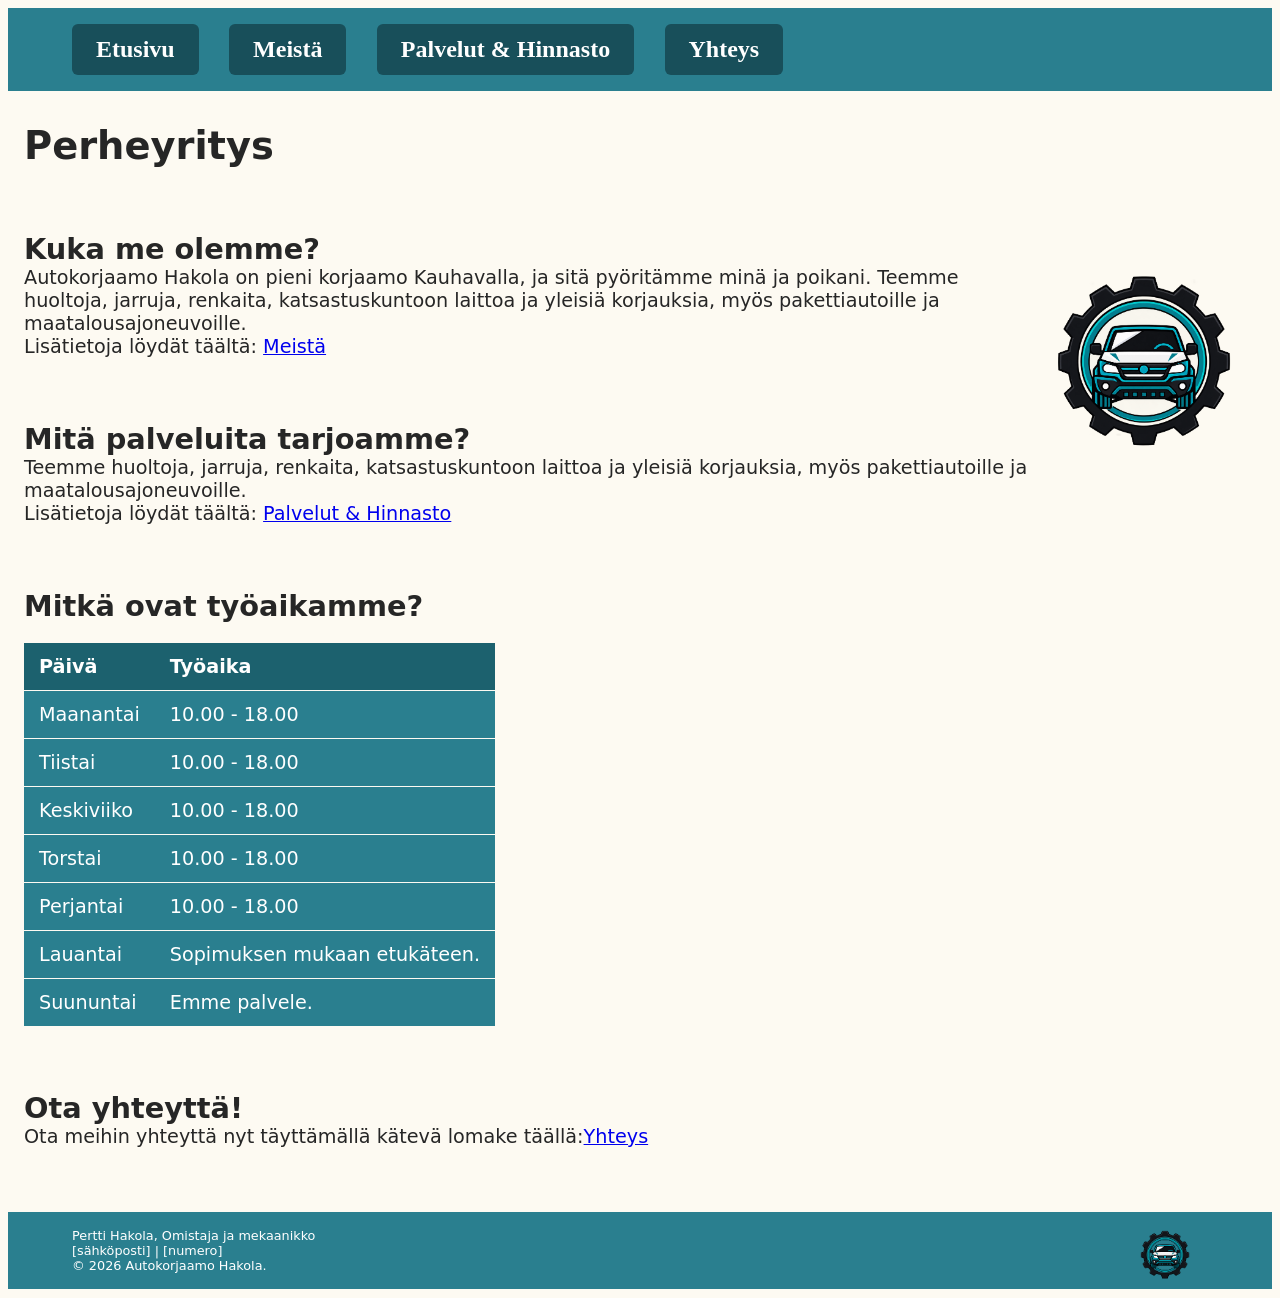
<file: index.html>
<!DOCTYPE html>
<html lang="fi">
<head>
    <meta charset="UTF-8">
    <meta name="viewport" content="width=device-width, initial-scale=1.0">
    <link rel="stylesheet" href="style.css">
    <title>Etusivu</title>
</head>
<body>
    <header>
      <nav>
        <ul>
          
          <li><a href="index.html">Etusivu</a></li>
          <li><a href="about.html">Meistä</a></li>
          <li><a href="listing.html">Palvelut & Hinnasto</a></li>
          <li><a href="contact.html">Yhteys</a></li>
          
        </ul>
      </nav>
    </header>

    <main>
            <h1>Perheyritys</h1>
            <h2>Kuka me olemme?</h2>
            <img src="images/logo.png" alt="Yrityksen logo">
            <p>Autokorjaamo Hakola on pieni korjaamo Kauhavalla, ja sitä pyöritämme minä ja poikani. Teemme huoltoja, jarruja, renkaita, katsastuskuntoon laittoa ja yleisiä korjauksia, myös pakettiautoille ja maatalousajoneuvoille.</p>
            <p>Lisätietoja löydät täältä: <a href="about.html">Meistä</a> </p>

            <h2>Mitä palveluita tarjoamme?</h2>
            <p>Teemme huoltoja, jarruja, renkaita, katsastuskuntoon laittoa ja yleisiä korjauksia, myös pakettiautoille ja maatalousajoneuvoille.</p>
            <p>Lisätietoja löydät täältä: <a href="listing.html">Palvelut & Hinnasto</a> </p>

            <h2>Mitkä ovat työaikamme?</h2>
            
            <table>
        <thead>
          <tr>
            <th>Päivä</th>
            <th>Työaika</th>
          </tr>
        </thead>

        <tbody>
          <tr>
            <td>Maanantai</td>
            <td>10.00 - 18.00</td>
          </tr>

          <tr>
            <td>Tiistai</td>
            <td>10.00 - 18.00</td>
          </tr> 

          <tr>
            <td>Keskiviiko</td>
            <td>10.00 - 18.00</td>
          </tr> 

          <tr>
            <td>Torstai</td>
            <td>10.00 - 18.00</td>
          </tr>  

          <tr>
            <td>Perjantai </td>
            <td>10.00 - 18.00</td>
          </tr>  

          <tr>
            <td>Lauantai</td>
            <td>Sopimuksen mukaan etukäteen.</td>
          </tr>  

          <tr>
            <td>Suununtai</td>
            <td>Emme palvele.</td>
          </tr>

  </tbody>
</table>

        <h2>Ota yhteyttä!</h2>
        <p> Ota meihin yhteyttä nyt täyttämällä kätevä lomake täällä:<a href="contact.html">Yhteys</a></p>

    </main>

        <footer>
            <div>Pertti Hakola, Omistaja ja mekaanikko <img src="images/logo.png" alt="Yrityksen logo"></div>
            <div>[sähköposti] | [numero]  </div>
            <div>&copy; 2026 Autokorjaamo Hakola.</div>
        </footer>
</body>
</html>
</file>
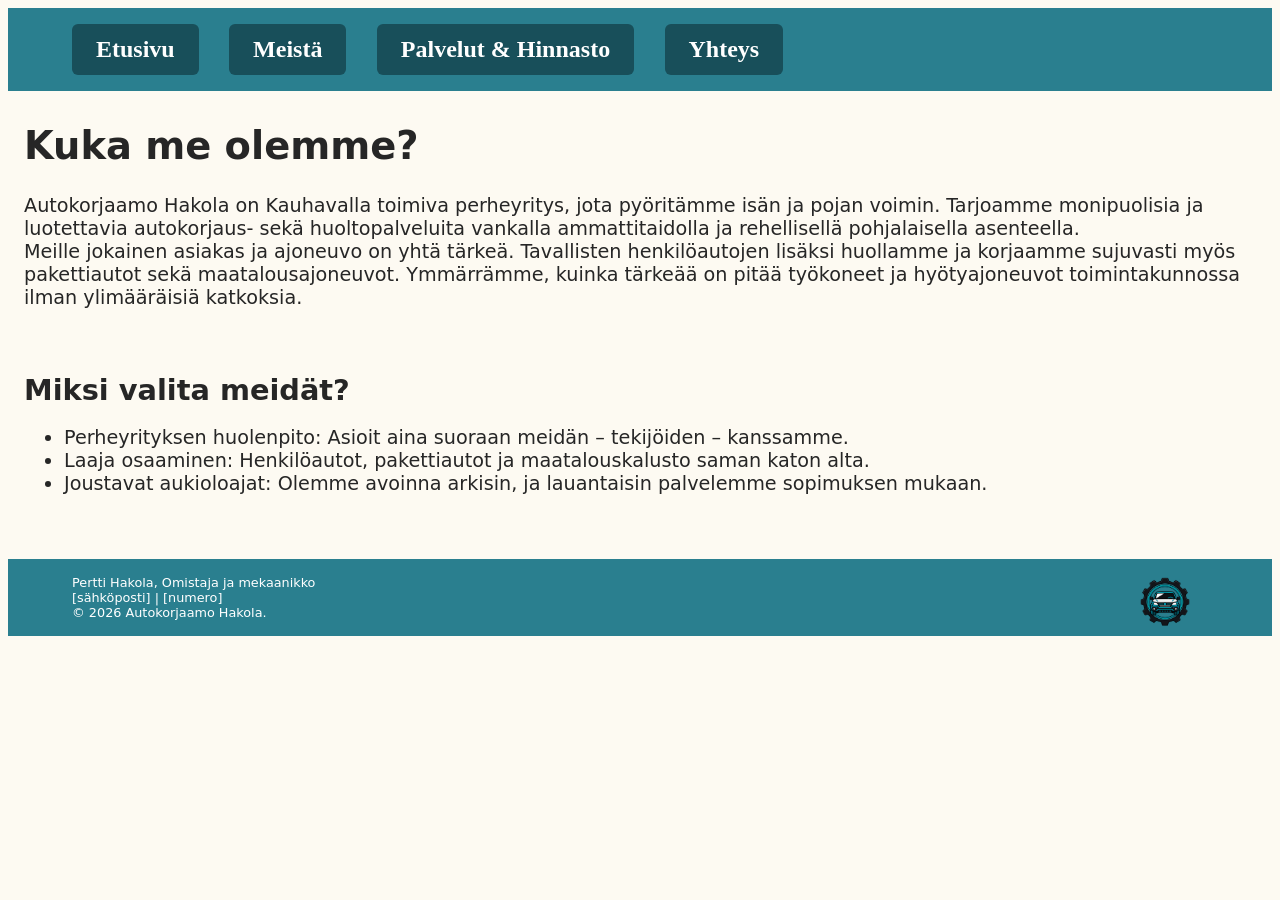
<file: about.html>
<!DOCTYPE html>
<html lang="fi">
<head>
    <meta charset="UTF-8">
    <meta name="viewport" content="width=device-width, initial-scale=1.0">
    <link rel="stylesheet" href="style.css">
    <title>Meistä</title>
</head>
<body>
    <header>
      <nav>
        <ul>
          
          <li><a href="index.html">Etusivu</a></li>
          <li><a href="about.html">Meistä</a></li>
          <li><a href="listing.html">Palvelut & Hinnasto</a></li>
          <li><a href="contact.html">Yhteys</a></li>
          
        </ul>
      </nav>
    </header>

    <main>
            <h1>Kuka me olemme?</h1>
            <p>Autokorjaamo Hakola on Kauhavalla toimiva perheyritys, jota pyöritämme isän ja pojan voimin. Tarjoamme monipuolisia ja luotettavia autokorjaus- sekä huoltopalveluita vankalla ammattitaidolla ja rehellisellä pohjalaisella asenteella.</p>
            <p>Meille jokainen asiakas ja ajoneuvo on yhtä tärkeä. Tavallisten henkilöautojen lisäksi huollamme ja korjaamme sujuvasti myös pakettiautot sekä maatalousajoneuvot. Ymmärrämme, kuinka tärkeää on pitää työkoneet ja hyötyajoneuvot toimintakunnossa ilman ylimääräisiä katkoksia.</p>
            <h2> Miksi valita meidät?</h2>
            <ul>
                <li>Perheyrityksen huolenpito: Asioit aina suoraan meidän – tekijöiden – kanssamme.</li>
                <li>Laaja osaaminen: Henkilöautot, pakettiautot ja maatalouskalusto saman katon alta.</li>
                <li>Joustavat aukioloajat: Olemme avoinna arkisin, ja lauantaisin palvelemme sopimuksen mukaan.</li>
            </ul>
    </main>

        <footer>
            <div>Pertti Hakola, Omistaja ja mekaanikko <img src="images/logo.png" alt="Yrityksen logo"></div>
            <div>[sähköposti] | [numero]  </div>
            <div>&copy; 2026 Autokorjaamo Hakola.</div>
        </footer>
</body>
</html>
</file>
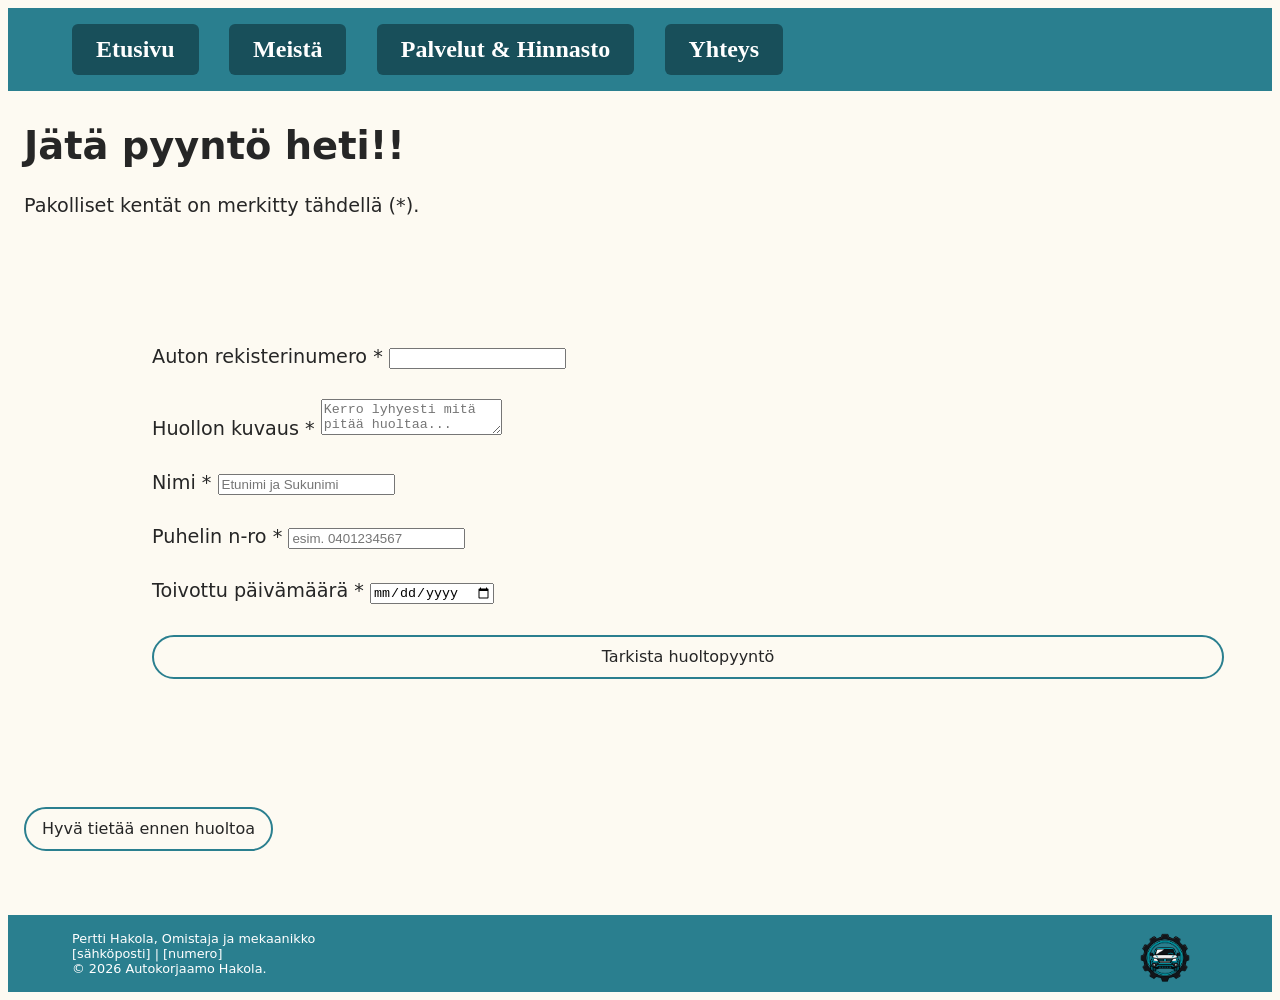
<file: contact.html>
<!DOCTYPE html>
<html lang="fi">
<head>
    <meta charset="UTF-8">
    <meta name="viewport" content="width=device-width, initial-scale=1.0">
    <link rel="stylesheet" href="style.css">
    <script src="app.js" defer></script>
    <title>Yhteys</title>
</head>
<body>
    <header>
      <nav>
        <ul>
          
          <li><a href="index.html">Etusivu</a></li>
          <li><a href="about.html">Meistä</a></li>
          <li><a href="listing.html">Palvelut & Hinnasto</a></li>
          <li><a href="contact.html">Yhteys</a></li>
          
        </ul>
      </nav>
    </header>

    <main>
        
        <h1>Jätä pyyntö heti!!</h1>
        <p>Pakolliset kentät on merkitty tähdellä (*).</p>
        <form id="contact-form">
            <div>
                <label for="reg-num">Auton rekisterinumero *</label>
                    <input type="text"
                    name="reg-num"
                    id ="reg-num"
                    required
                    pattern="[A-Za-zÅÄÖåäö]{2,3}[- ]?[0-9]{1,3}"
                    aria-describedby="reg-num-error">
                    <p id="reg-num-error" class="error"></p>
            </div>

            <div>
                <label for="desc">
                    Huollon kuvaus *
                    </label>
                    <textarea
                    name="desc"
                    id ="desc"
                    required
                    placeholder="Kerro lyhyesti mitä pitää huoltaa..."
                    aria-describedby="desc-error"></textarea>
                    <p id="desc-error" class="error"></p>
                
            </div>

            <div>
                <label for="name">
                    Nimi *
                </label>
                    <input type="text"
                    name="name"
                    id ="name"
                    required
                    placeholder="Etunimi ja Sukunimi"
                    aria-describedby="name-error">
                <p id="name-error" class="error"></p>
            </div>

            <div>
                <label for="tel">
                    Puhelin n-ro *
                   </label> 
                    <input type="tel"
                    name="tel"
                    id = "tel"
                    required
                    pattern="[0-9+\s-]{6,15}"
                    placeholder="esim. 0401234567"
                    aria-describedby="tel-error">
                <p id="tel-error" class="error"></p>
            </div>

            <div>
                <label for="date">
                    Toivottu päivämäärä *
                </label> 
                    <input type="date"
                    name="date"
                    id="date"
                    required
                    aria-describedby="date-error">
                    <p id="date-error" class="error"></p>
                
            </div>



            <button type="submit">Tarkista huoltopyyntö</button>

        </form>
        <p id="form-status" role="status"></p>
    <div class="info-popover-wrapper">
                <button type="button" id="info-button" popovertarget="info-menu">
                    Hyvä tietää ennen huoltoa
                </button>
                <ul id="info-menu" popover>
                    <li>Aukioloajat: ma–pe klo 8.00–17.00</li>
                    <li>Ilmainen asiakaspysäköinti korjaamon pihassa</li>
                    <li>Sijaisauto saatavilla ennakkovarauksella</li>
                </ul>
            </div>
    </main>

        <footer>
            <div>Pertti Hakola, Omistaja ja mekaanikko <img src="images/logo.png" alt="Yrityksen logo"></div>
            <div>[sähköposti] | [numero]  </div>
            <div>&copy; 2026 Autokorjaamo Hakola.</div>
        </footer>
</body>
</html>
</file>
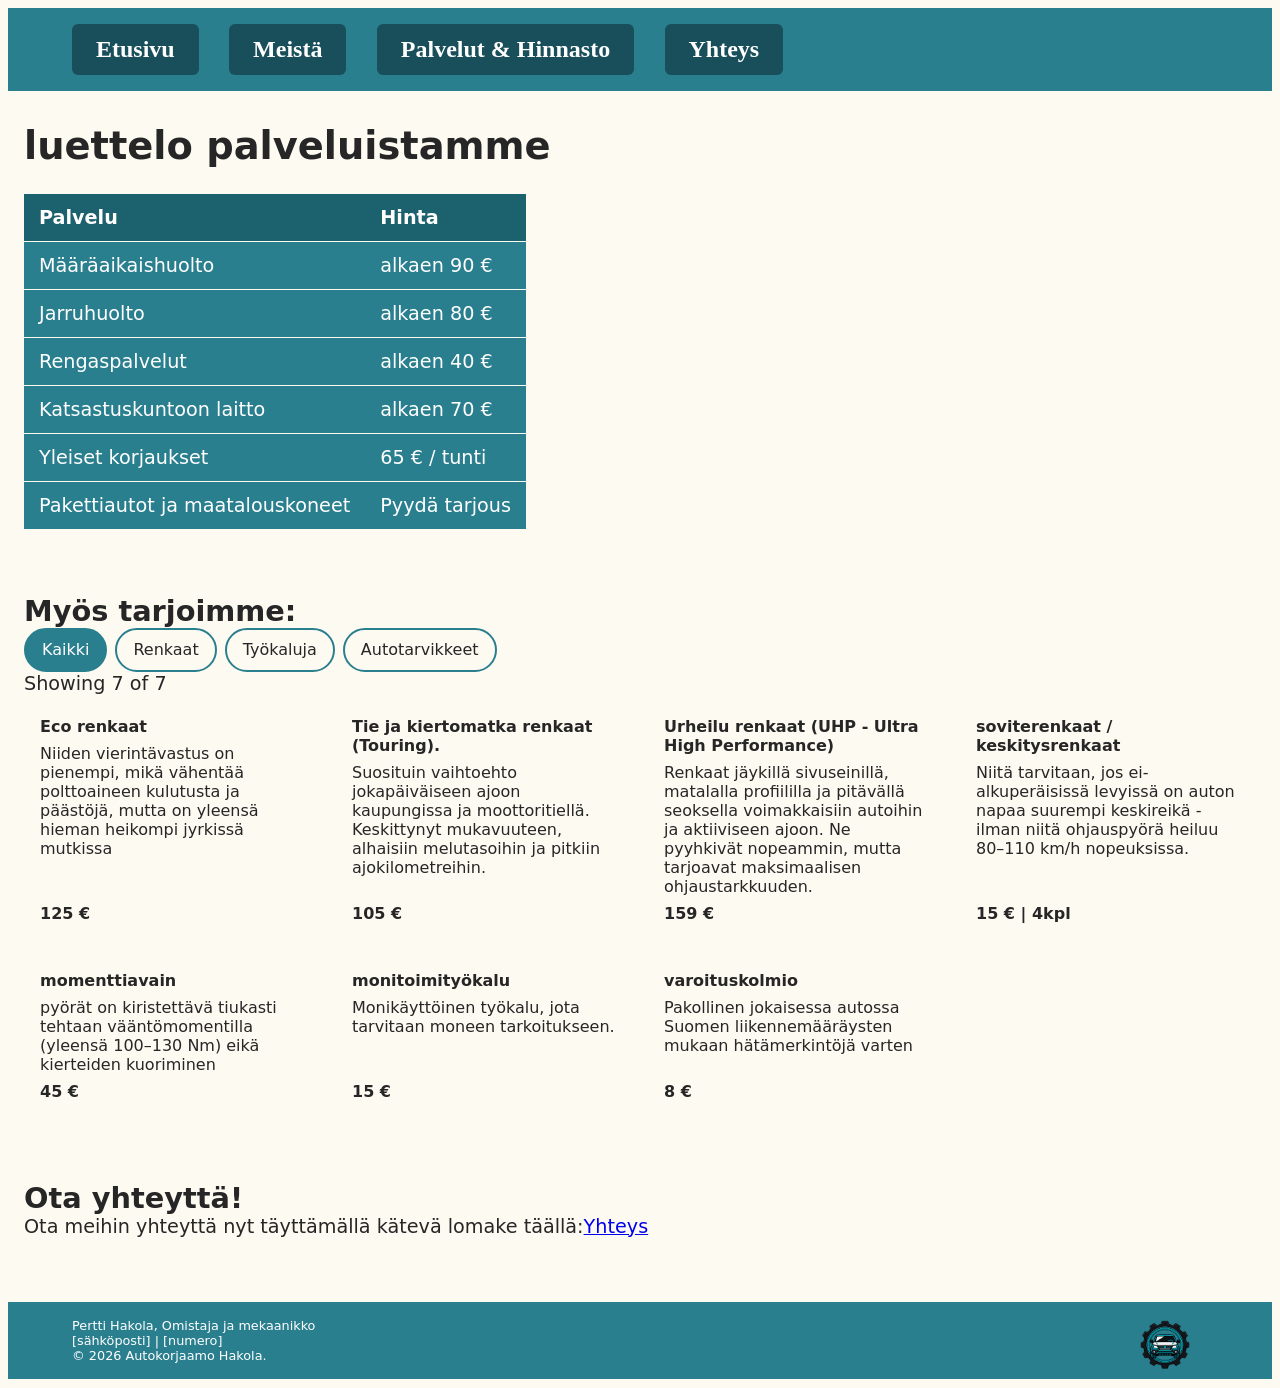
<file: listing.html>
<!DOCTYPE html>
<html lang="fi">
<head>
    <meta charset="UTF-8">
    <meta name="viewport" content="width=device-width, initial-scale=1.0">
    <link rel="stylesheet" href="style.css">
    <script src="app.js" defer></script>
    <title>Palvelut & Hinnasto</title>
</head>
<body>
    <header>
      <nav>
        <ul>
          
          <li><a href="index.html">Etusivu</a></li>
          <li><a href="about.html">Meistä</a></li>
          <li><a href="listing.html">Palvelut & Hinnasto</a></li>
          <li><a href="contact.html">Yhteys</a></li>
          
        </ul>
      </nav>
    </header>

    <main>
        <h1>luettelo palveluistamme</h1>

            <table>
        <thead>
          <tr>
            <th>Palvelu</th>
            <th>Hinta</th>
          </tr>
        </thead>

        <tbody>
          <tr>
            <td>Määräaikaishuolto</td>
            <td>alkaen 90 €</td>
          </tr>

          <tr>
            <td>Jarruhuolto</td>
            <td>alkaen 80 €</td>
          </tr> 

          <tr>
            <td>Rengaspalvelut</td>
            <td>alkaen 40 €</td>
          </tr> 

          <tr>
            <td>Katsastuskuntoon laitto</td>
            <td>alkaen 70 €</td>
          </tr>  

          <tr>
            <td>Yleiset korjaukset</td>
            <td>65 € / tunti</td>
          </tr>  

          <tr>
            <td>Pakettiautot ja maatalouskoneet</td>
            <td>Pyydä tarjous</td>
          </tr> 

        </tbody>
            
        </table>


        <h2>Myös tarjoimme:</h2>


      <div class="filters" role="group" aria-label="Show">
        <button type="button" data-filter="all" aria-pressed="true">Kaikki</button>
        <button type="button" data-filter="renkaat" aria-pressed="false">Renkaat</button>
        <button type="button" data-filter="tyokaluja" aria-pressed="false">Työkaluja </button>
        <button type="button" data-filter="tarvikkeet" aria-pressed="false">Autotarvikkeet </button>
      </div>


      <p id="menu-status" role="status"></p>

      <div id="menu-list" class="cards">
        <article data-diet="renkaat">
          <h3>Eco renkaat</h3>
          <p>Niiden vierintävastus on pienempi, mikä vähentää polttoaineen kulutusta ja päästöjä, mutta on yleensä hieman heikompi jyrkissä mutkissa</p>
          <p class="price">125 €</p>
        </article>

        <article data-diet="renkaat">
          <h3>Tie ja kiertomatka renkaat (Touring).</h3>
          <p>Suosituin vaihtoehto jokapäiväiseen ajoon kaupungissa ja moottoritiellä. Keskittynyt mukavuuteen, alhaisiin melutasoihin ja pitkiin ajokilometreihin.</p>
          <p class="price">105 €</p>
        </article>

        <article data-diet="renkaat">
          <h3>Urheilu renkaat (UHP - Ultra High Performance)</h3>
          <p>Renkaat jäykillä sivuseinillä, matalalla profiililla ja pitävällä seoksella voimakkaisiin autoihin ja aktiiviseen ajoon. Ne pyyhkivät nopeammin, mutta tarjoavat maksimaalisen ohjaustarkkuuden.</p>
          <p class="price">159 €</p>
        </article>        

        <article data-diet="renkaat tarvikkeet">
          <h3>soviterenkaat / keskitysrenkaat</h3>
          <p>Niitä tarvitaan, jos ei-alkuperäisissä levyissä on auton napaa suurempi keskireikä - ilman niitä ohjauspyörä heiluu 80–110 km/h nopeuksissa.</p>
          <p class="price">15 € | 4kpl </p>
        </article>

        <article data-diet="renkaat tyokaluja">
          <h3>momenttiavain</h3>
          <p>pyörät on kiristettävä tiukasti tehtaan vääntömomentilla (yleensä 100–130 Nm) eikä kierteiden kuoriminen</p>
          <p class="price">45 € </p>
        </article> 
        
        <article data-diet="tyokaluja">
          <h3>monitoimityökalu</h3>
          <p>Monikäyttöinen työkalu, jota tarvitaan moneen tarkoitukseen.</p>
          <p class="price">15 € </p>
        </article>   

        <article data-diet="tarvikkeet">
          <h3>varoituskolmio</h3>
          <p>Pakollinen jokaisessa autossa Suomen liikennemääräysten mukaan hätämerkintöjä varten</p>
          <p class="price">8 € </p>
        </article>         


      </div>


        <h2>Ota yhteyttä!</h2>
        <p> Ota meihin yhteyttä nyt täyttämällä kätevä lomake täällä:<a href="contact.html">Yhteys</a></p>
    </main>

        <footer>
            <div>Pertti Hakola, Omistaja ja mekaanikko <img src="images/logo.png" alt="Yrityksen logo"></div>
            <div>[sähköposti] | [numero]  </div>
            <div>&copy; 2026 Autokorjaamo Hakola.</div>
        </footer>
</body>
</html>
</file>
<file: style.css>
:root {
    color-scheme: light dark;
    --brand: #2a7f8f;
    --on-brand: #ffffff;
    --bg: #fdfaf2;
    --text: #262626;
    --cont1: #1c616e;
    --cont2 : #184f5a ;
    --font-heading: Georgia, serif;
    --font-text: system-ui, sans-serif;
    --space-s: 0.5rem;
    --space-m: 1rem;
    --space-l: 2rem;
    --space-xl: 4rem;
}
@media (prefers-color-scheme: dark) {
  :root {
    --brand: #195f70;
    --on-brand: #ffffff;
    --bg: #262626;
    --text: #fdfaf2;
    --cont1: #1e7586;
    --cont2: #1c6675;
  }
}

[hidden] {
  display: none !important;
}

* { box-sizing: border-box; }



button {
  font: inherit;
  min-height: 2.75rem;
  padding: 0.5rem 1rem;
  border: 2px solid var(--brand);
  border-radius: 999px;
  background: transparent;
  color: var(--text);
  cursor: pointer;
  font-size: var(--space-m);
}

button:hover {
  background: var(--cont2);
}

button[aria-pressed="true"],
button.order {
  background: var(--brand);
  color: var(--on-brand);
}

button:disabled {
  opacity: 0.6;
  cursor: not-allowed;
}

.filters {
  display: flex;
  flex-wrap: wrap;
  gap: 0.5rem;
}

#menu-status {
  color: var(--muted);
  min-height: 1.5em;
}

/* Menu cards */
.cards {
  display: grid;
  grid-template-columns: repeat(auto-fill, minmax(min(16rem, 100%), 1fr));
  gap: var(--space-m);
  margin-bottom: var(--space-m);
}

.cards > article {
  display: flex;
  flex-direction: column;
  gap: 0.5rem;
  padding: var(--space-m);
  background: var(--card);
  border: 1px solid var(--space-m);
  border-radius: var(--space-m);
}
  
.cards h3,
.cards p {
  margin: 0;
  font-size: var(--space-m);
}

.cards .price {
  margin-top: auto;
  font-weight: 700;
}

.cards .tags {
  color: var(--muted);
  font-size: 0.9rem;
}

.cards .count {
  min-height: 1.5em;
  color: var(--muted);
}

.cards > .highlight {
  background: var(--cont2);
}

.cards > .special {
  border: 2px dashed var(--brand);
}




body {
  background-color: var(--bg); 
  color: var(--text); 
  font-family: var(--font-text);
  img { max-width: 30vh; height: auto; }      
}

header {
    background-color: var(--brand);
    color: var(--on-brand);
    max-width: 100%;
    height: auto;
    img { max-width: 5%; height: auto; }
}


nav ul {
  display: flex;
  flex-direction: column;
  gap: var(--space-s);
  list-style: none;
  padding: 0;
  margin: 0; 
  font-family: var(--font-heading)
}


nav a {
    color: var(--on-brand);
    text-decoration: none;
    font-size: 1rem;

    display: block; 
    padding: var(--space-s) var(--space-m);
    text-align: center;

    background-color: var(--cont2);                         
    text-decoration: none;
    font-weight: 700;

    border-radius: 6px;
    transition: background-color 0.2s;
}

form{
  display: flex;
  flex-direction: column;
  gap: 0.75rem;
  width: 100%;
  max-width: 100%;
  box-sizing: border-box;
  padding: 0rem;
  margin: 0 auto; 
  font-family: var(--font-text);
  background-color: var(--bg);
  color: var(--text)

}

@media (min-width: 48rem) {
header {
    padding: 1rem 4rem; 
  }

nav ul {
    flex-direction: row; 
    flex-wrap: wrap;
    gap: 1.9rem;
  }

nav a {
    display: inline-block; 
    font-size: 1.5rem; 
    padding: 0.75rem 1.5rem;
  }


form{
  gap: 1.9rem;
  list-style: none;
  padding: 5rem; 
  margin: 3rem; 

}
}

nav a:hover {
  background-color: var(--cont2);
}

p{
    margin: 0rem 0rem 0rem 0rem;
}

main{
    font-size: 1.2rem;
    margin: var(--space-l) 0 var(--space-xl) 0; 
    padding-inline: var(--space-m) ;
}

h2 {margin: 4rem 0rem 0rem 0rem;

}
    
nav img {
  img { max-width: 5vh; height: auto;} ;
}

img{
    float: right;            
    width: 12rem;           
    margin: 0 1rem 1rem 0;
}


footer {
    background-color: var(--brand);
    min-height: 3vh; 
    padding: 1rem 4rem;
    img { max-width: 2vh; height: auto; } ; 
    color: var(--on-brand); 
    font-size: 0.8rem;
    font-family: var(--font-text);
    img { max-width: 6vh; height: auto; } ;
}


table{
    background-color: var(--brand);
    color: var(--on-brand);
    margin: 20px 0;
    border-collapse: collapse;
}
th, td {
  padding: 12px 15px;
  text-align: left;
  border-bottom: 1px solid var(--bg);
}

th {
    background-color: var(--cont1);
    color: var(--on-brand);
}

a:focus-visible,
button:focus-visible,
input:focus-visible,
textarea:focus-visible {
  outline: 3px solid var(--text);
  outline-offset: 2px;
}
</file>
